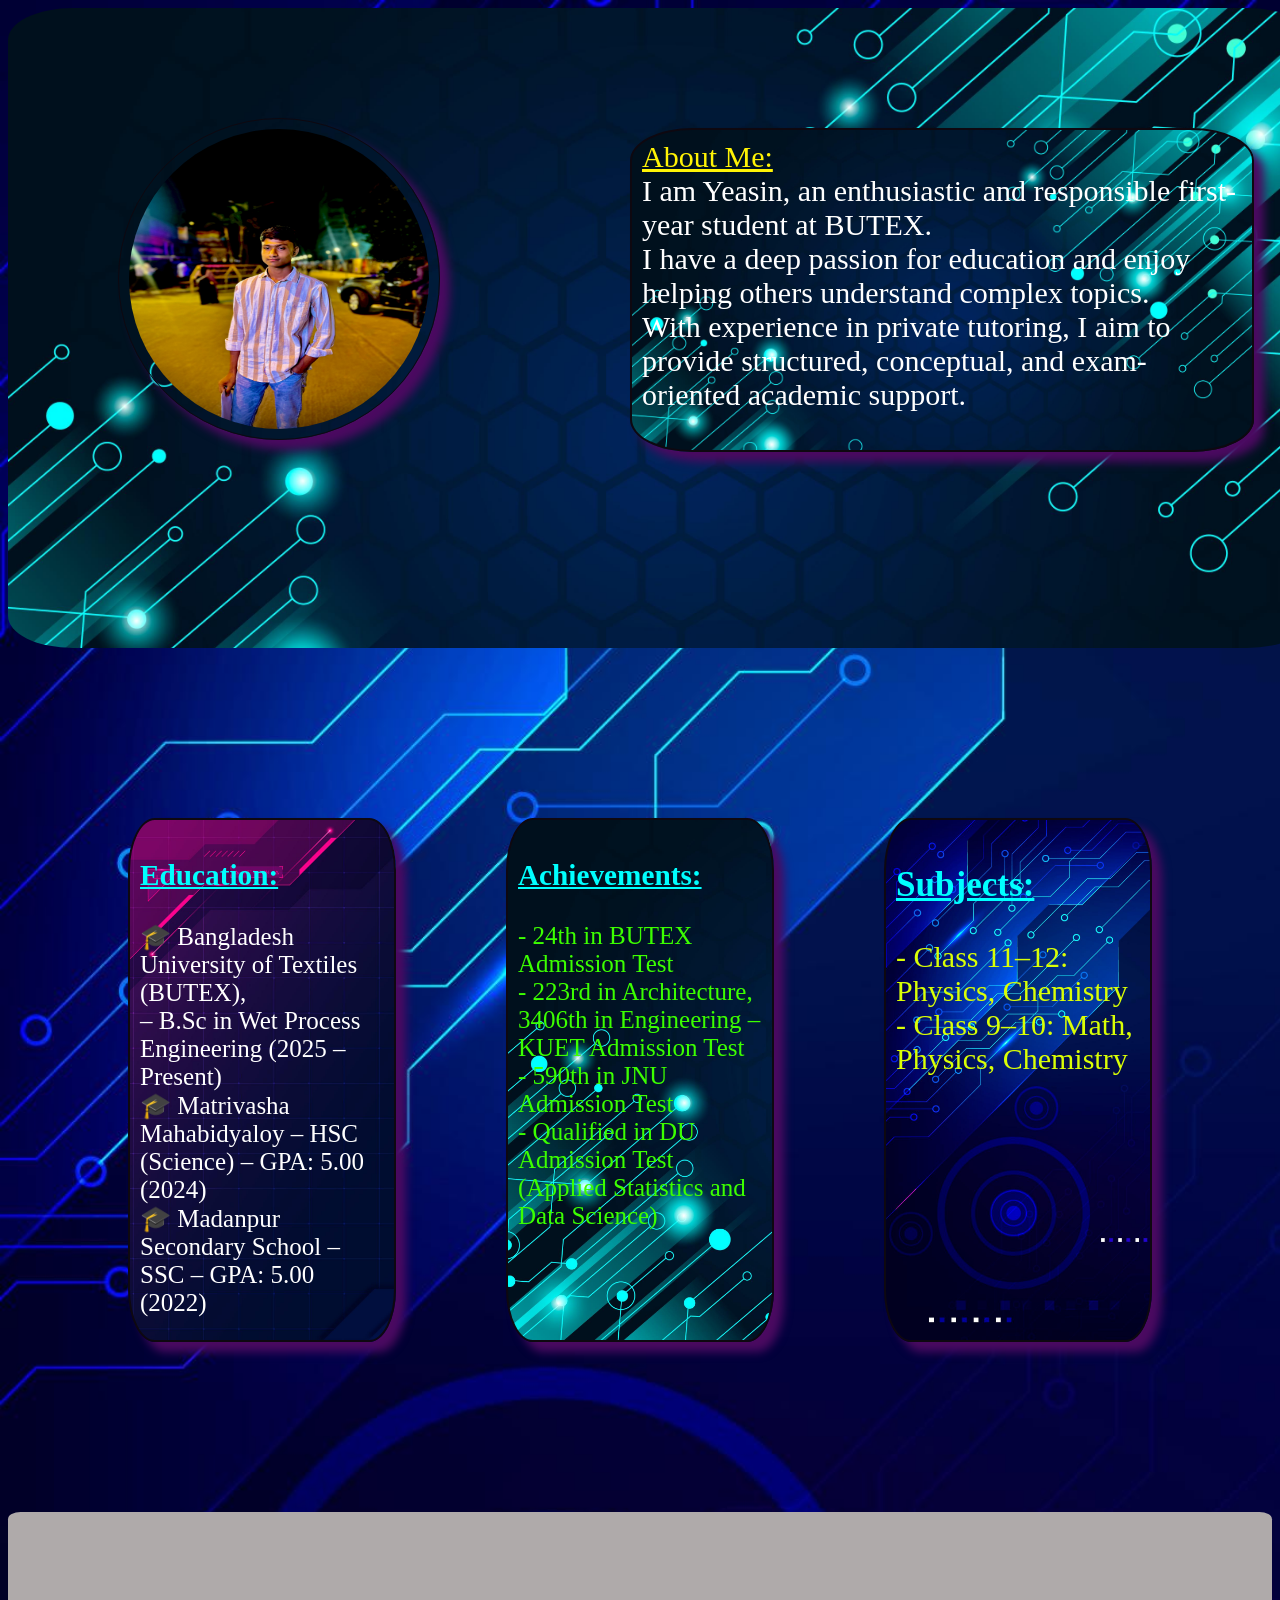
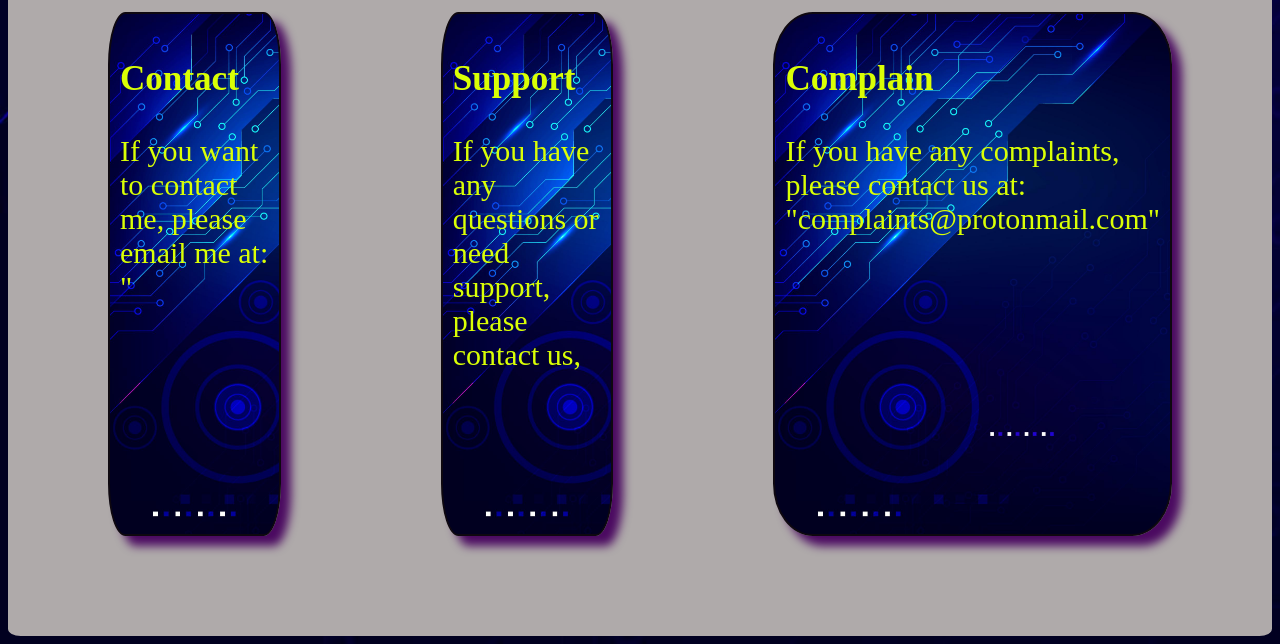
<file: index.html>
<!DOCTYPE html>
<html lang="en">
<head>
    <meta charset="UTF-8">
    <meta name="viewport" content="width=device-width, initial-scale=1.0">
    <title>Document</title>
    <link rel="stylesheet" href="style.css">
</head>
<body id="body">
  <div class="container1">
    <img src="images/me.png" alt="This is the image of Md. Yeasin Hossen" id="image1" height="300px" width="300px" >

    


     <div class="about">
    <span id="aboutMe"><u>About Me:</u></span><br>
    I am Yeasin, an enthusiastic and responsible first-year student at BUTEX. <br>
    I have a deep passion for education and enjoy helping others understand complex topics. <br>
    With experience in private tutoring, I aim to provide structured, conceptual, and exam-oriented academic support. 
     </div>
     </div>

<div class="container2">

    <div id="education">
    <h3 id="eduTitle"><u>Education:</u></h3>

     🎓 Bangladesh University of Textiles (BUTEX),<br> – B.Sc in Wet Process Engineering
     (2025 – Present) <br>
    🎓 Matrivasha Mahabidyaloy – HSC (Science) – GPA: 5.00 (2024)
    <br>
    🎓 Madanpur Secondary School – SSC – GPA: 5.00 (2022)

    </div>
   <div id="achievement">
     <h3 id="achTitle"><u>Achievements:</u></h3>
    - 24th in BUTEX Admission Test <br>
    - 223rd in Architecture, 3406th in Engineering – KUET Admission Test <br>
    - 590th in JNU Admission Test <br>
    - Qualified in DU Admission Test (Applied Statistics and Data Science) <br>

   </div>
   <div id="subject">
    <h3 id="subTitle"><u>Subjects:</u></h3>
    - Class 11–12: Physics, Chemistry <br>
    - Class 9–10: Math, Physics, Chemistry <br>

   </div>



</div>

<footer>
  <div class="container3">
    <div class="contact">
      <h3>Contact</h3>
      <p>If you want to contact me, please email me at: "
        


    </div>
    <div class="support">
      <h3>Support</h3>
      <p>If you have any questions or need support, please contact us,


    </div>

    <div class="complain">
      <h3>Complain</h3>
      <p>If you have any complaints, please contact us at: "complaints@protonmail.com"</p>
    </div>





  </div>



</footer>

</body>
</html>
</file>
<file: style.css>
*{
    margin: o;
    padding: 0;
}

#body{
    background-image: url(images/im5.jpg);
    background-size: cover;
}
#image1{
    border: 1px solid #0e0810;
    border-radius: 50%;
    margin: 90px;
    padding: 10px;
    box-shadow: 10px 10px 10px #4b0a61;
}



#aboutMe{
    font-size: 30px;
    color: rgb(255, 243, 5);

}
.about{
    font-size: 30px;
    border: 2px solid #0e0810;
    border-radius: 10%;
    padding: 10px;
    margin: 100px 10px 100px 100px;
    height: 300px;
    width: 600px;
    background-image: url(images/im7.jpg);
    background-size: cover;
    color: #ffffff;
    box-shadow: 10px 10px 10px #4b0a61;


}
.container1{
    padding: 20px;
    border-radius: 5%;
    height: 600px;
    width: 100%;
    display: flex;
    flex-wrap: wrap;
    background-image: url(images/im7.jpg);
    background-size: cover;
}
#education{
    color: #ffffff;
    font-size: 25px;
    border: 2px solid #0e0810;
    border-radius: 10%;
    padding: 10px;
    margin: 100px 10px 100px 100px;
    height: 500px;
    width: 500px;
    box-shadow: 10px 10px 10px #4b0a61;
    background-image: url(images/im4.jpg);
    background-size: cover;

}
#eduTitle{
    color: aqua;
}

#achievement{
    color: #3cff00;
    font-size: 25px;
    border: 2px solid #0e0810;
    border-radius: 10%;
    padding: 10px;
    margin: 100px 10px 100px 100px;
    height: 500px;
    width: 500px;
    box-shadow: 10px 10px 10px #4b0a61;
    background-image: url(images/im7.jpg);
    background-size: cover;
 

}
#achTitle{
    color: aqua;
}
#subject{
    color: hsl(69, 100%, 51%);
    font-size: 30px;
    border: 2px solid #0e0810;
    border-radius: 10%;
    padding: 10px;
    margin: 100px;
    height: 500px;
    width: 500px;
    background-image: url(images/im5.jpg);
    background-size: cover;
    box-shadow: 10px 10px 10px #4b0a61;
}
#subTitle{
    color: aqua;
}

.container2{
    margin-top: 50px;
    padding: 20px;
    /* border: 2px solid black; */
    border-radius: 1%;
    display: flex;
    justify-content: inline;
    background-size: contain;
    /* background-image: url(images/im2.jpg); */
}

.contact{
    color: hsl(69, 100%, 51%);
    font-size: 30px;
    border: 2px solid #0e0810;
    border-radius: 10%;
    padding: 10px;
    margin: 80px;
    height: 500px;
    width: 500px;
    background-image: url(images/im5.jpg);
    background-size: cover;
    box-shadow: 10px 10px 10px #4b0a61;
}
.support{
    color: hsl(69, 100%, 51%);
    font-size: 30px;
    border: 2px solid #0e0810;
    border-radius: 10%;
    padding: 10px;
    margin: 80px;
    height: 500px;
    width: 500px;
    background-image: url(images/im5.jpg);
    background-size: cover;
    box-shadow: 10px 10px 10px #4b0a61;
}
.complain{
    color: hsl(69, 100%, 51%);
    font-size: 30px;
    border: 2px solid #0e0810;
    border-radius: 10%;
    padding: 10px;
    margin: 80px;
    height: 500px;
    width: 500px;
    background-image: url(images/im5.jpg);
    background-size: cover;
    box-shadow: 10px 10px 10px #4b0a61;
}
.container3{
    margin-top: 50px;
    padding: 20px;
    /* border: 2px solid black; */
    border-radius: 1%;
    display: flex;
    justify-content: inline;
    background-size: contain;
   background-color: #afaaaa;
}
</file>
